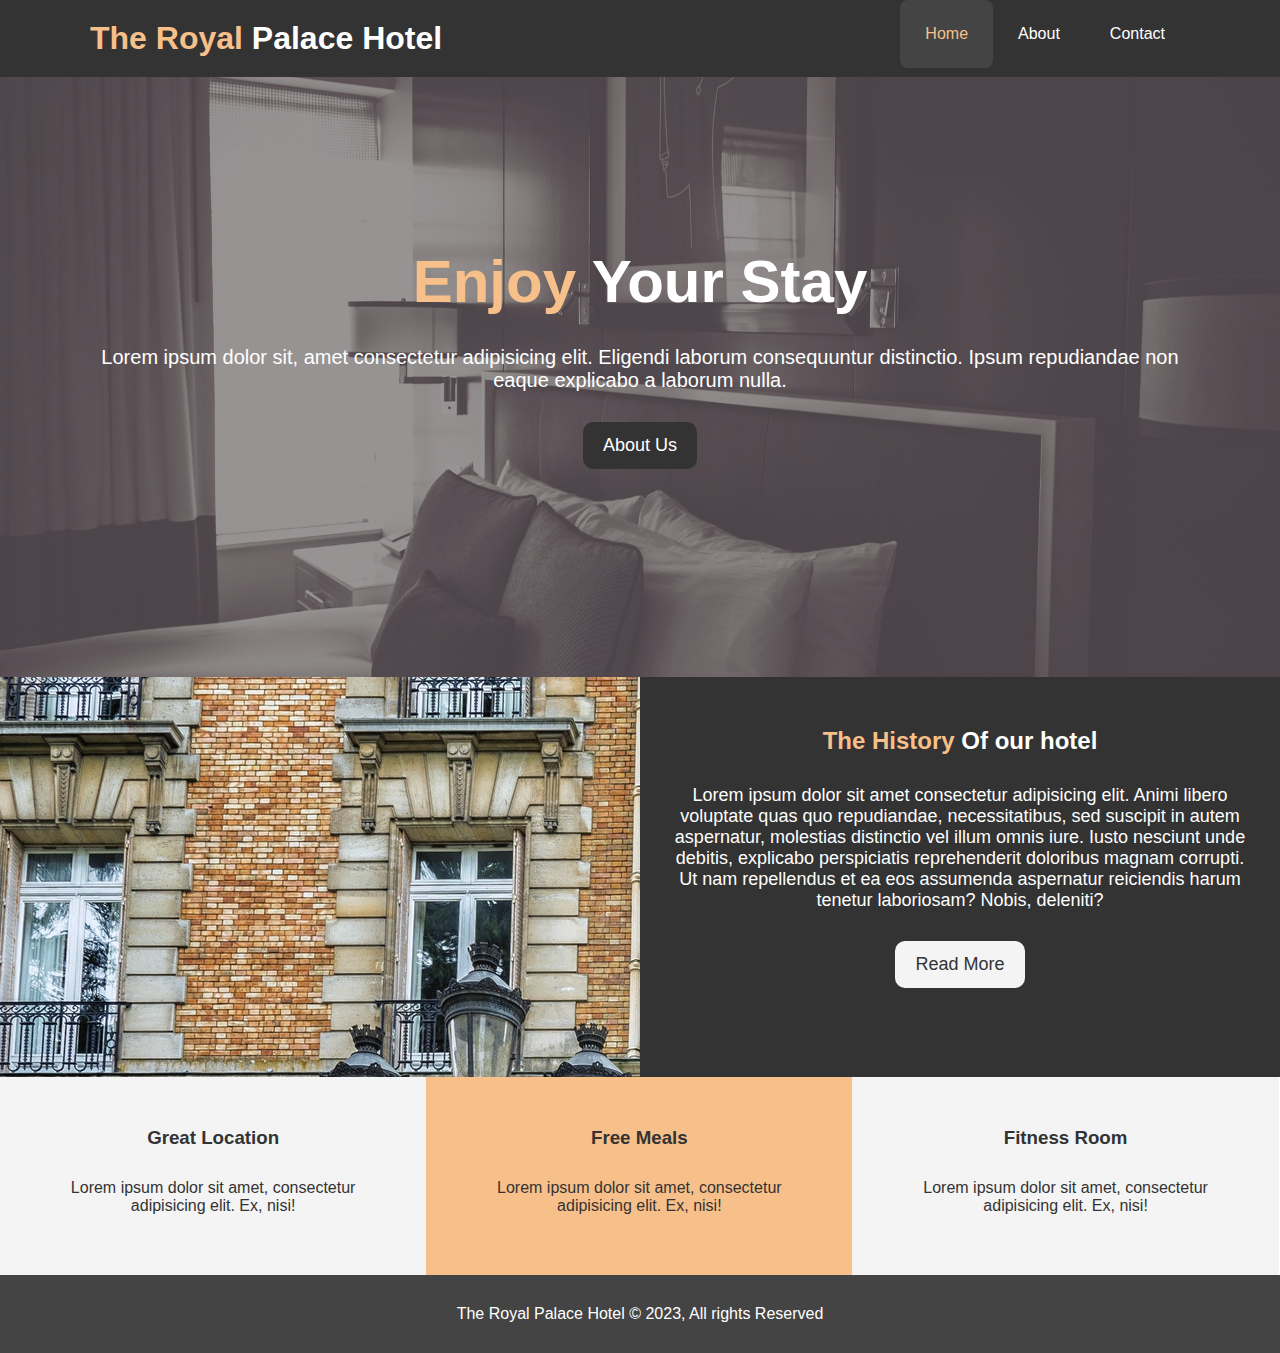
<file: index.html>
<!DOCTYPE html>
<html>
  <head>
    <title>The Royal Palace Hotel Website</title>
    <link rel="stylesheet" href="https://use.fontawesome.com/releases/v5.6.1/css/all.css"
      integrity="sha384-gfdkjb5BdAXd+lj+gudLWI+BXq4IuLW5IT+brZEZsLFm++aCMlF1V92rMkPaX4PP"
      crossorigin="anonymous"
    />
    <link rel="stylesheet" href="css/style.css" />
  </head>
  <body>
    <header>
      <nav id="navbar">
        <div class="container">
          <!-- <img class="logo_pic" src="img/logo.jpg" alt="#"> -->
          <h1 class="logo"><a href="img/logo.jpg"><span class="text-primary">The Royal</span> Palace Hotel</a></h1>
          <ul>
            <li><a href="#" class="current">Home</a></li>
            <li><a href="about.html">About</a></li>
            <li><a href="contact.html">Contact</a></li>
          </ul>
        </div>
      </nav>
      <div id="showcase">
        <div class="container">
          <div class="showcase-content">
            <h1><span class="text-primary">Enjoy</span> Your Stay</h1>
            <p>
              Lorem ipsum dolor sit, amet consectetur adipisicing elit. Eligendi
              laborum consequuntur distinctio. Ipsum repudiandae non eaque
              explicabo a laborum nulla.
            </p>
            <a href="about.html" class="btn">About Us</a>
          </div>
        </div>
      </div>
    </header>
    <section id="home-info" class="bg-dark">
      <div class="info-img"></div>
      <div class="info-content">
        <h2><span class="text-primary">The History</span> Of our hotel</h2>
        <p>
          Lorem ipsum dolor sit amet consectetur adipisicing elit. Animi libero
          voluptate quas quo repudiandae, necessitatibus, sed suscipit in autem
          aspernatur, molestias distinctio vel illum omnis iure. Iusto nesciunt
          unde debitis, explicabo perspiciatis reprehenderit doloribus magnam
          corrupti. Ut nam repellendus et ea eos assumenda aspernatur reiciendis
          harum tenetur laboriosam? Nobis, deleniti?
        </p>
        <a href="about.html" class="btn btn-light">Read More</a>
      </div>
    </section>
    <section id="features">
      <div class="box bg-light">
        <i class="fas fa-hotel fa-3x"></i>
        <h3>Great Location</h3>
        <p>
          Lorem ipsum dolor sit amet, consectetur adipisicing elit. Ex, nisi!
        </p>
      </div>
      <div class="box bg-primary">
        <i class="fas fa-utensils fa-3x"></i>
        <h3>Free Meals</h3>
        <p>
          Lorem ipsum dolor sit amet, consectetur adipisicing elit. Ex, nisi!
        </p>
      </div>
      <div class="box bg-light">
        <i class="fas fa-dumbbell fa-3x"></i>
        <h3>Fitness Room</h3>
        <p>
          Lorem ipsum dolor sit amet, consectetur adipisicing elit. Ex, nisi!
        </p>
      </div>
    </section>
    <div class="clr"></div>
    <footer id="main-footer">
      <p>The Royal Palace Hotel &copy; 2023, All rights Reserved</p>
    </footer>
  </body>
</html>
</file>
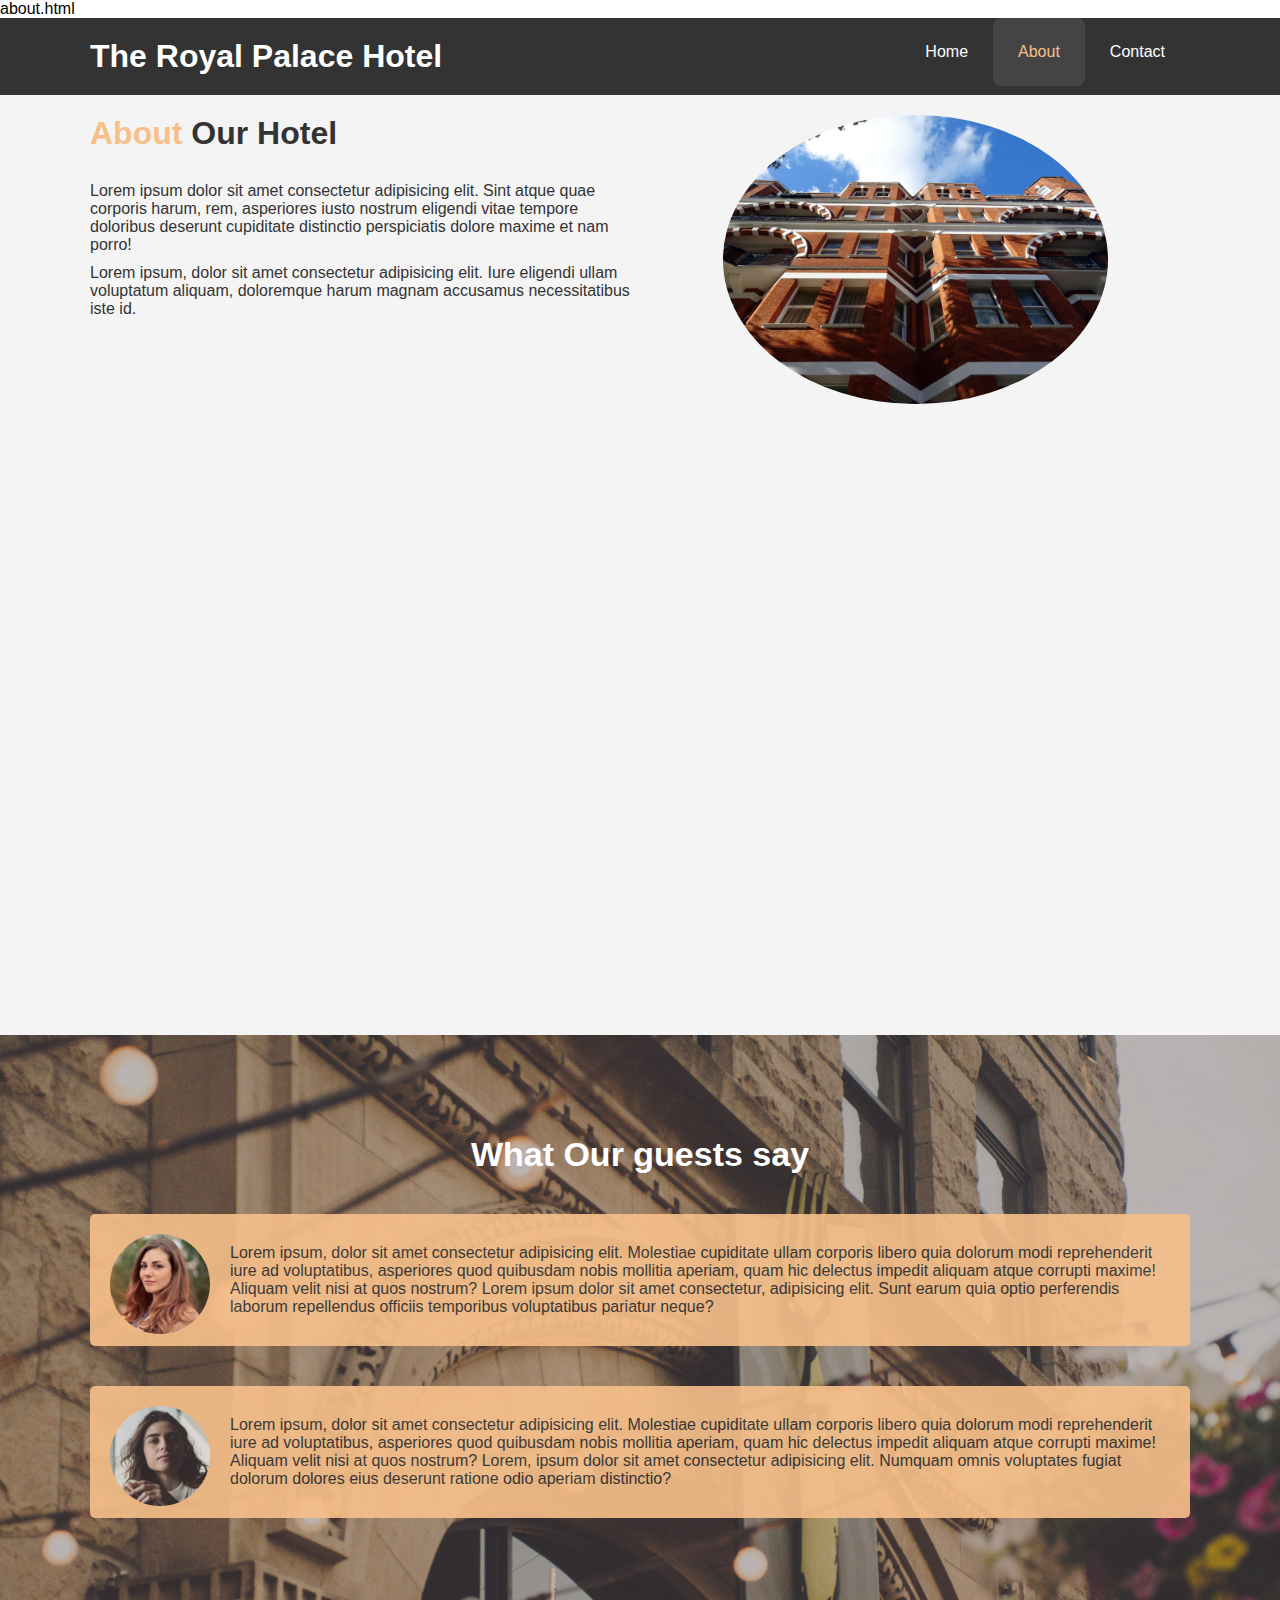
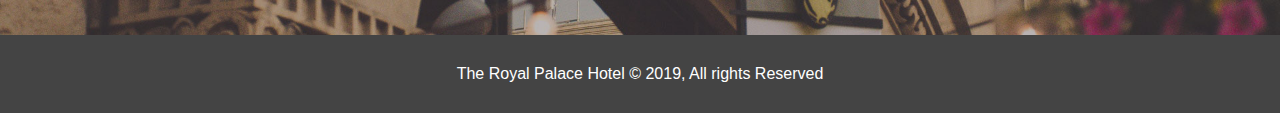
<file: about.html>
about.html
<!DOCTYPE html>
<html>
  <head>
    <title>Hotel Website</title>
    <link rel="stylesheet" href="css/style.css" />
  </head>
  <body>
    <header>
      <nav id="navbar">
        <div class="container">
          <h1 class="logo"><a href="#">The Royal Palace Hotel</a></h1>
          <ul>
            <li><a href="index.html">Home</a></li>
            <li><a href="about.html" class="current">About</a></li>
            <li><a href="contact.html">Contact</a></li>
          </ul>
        </div>
      </nav>
    </header>

    <section id="about-info" class="bg-light">
      <div class="container">
        <div class="info-left">
          <h1><span class="text-primary">About</span> Our Hotel</h1>
          <p>
            Lorem ipsum dolor sit amet consectetur adipisicing elit. Sint atque
            quae corporis harum, rem, asperiores iusto nostrum eligendi vitae
            tempore doloribus deserunt cupiditate distinctio perspiciatis dolore
            maxime et nam porro!
          </p>
          <p>
            Lorem ipsum, dolor sit amet consectetur adipisicing elit. Iure
            eligendi ullam voluptatum aliquam, doloremque harum magnam accusamus
            necessitatibus iste id.
          </p>
        </div>
        <div class="info-right">
          <img src="./img/photo-2.jpg" alt="our beautiful hotel" />
        </div>
      </div>
    </section>

    <div class="clr"></div>

    <section id="testimonials">
      <div class="container">
        <h2>What Our guests say</h2>

        <div class="testimonial bg-primary">
          <img src="img/person-1.jpg" alt="Zumrad" />
          <p>
            Lorem ipsum, dolor sit amet consectetur adipisicing elit. Molestiae
            cupiditate ullam corporis libero quia dolorum modi reprehenderit
            iure ad voluptatibus, asperiores quod quibusdam nobis mollitia
            aperiam, quam hic delectus impedit aliquam atque corrupti maxime!
            Aliquam velit nisi at quos nostrum? Lorem ipsum dolor sit amet
            consectetur, adipisicing elit. Sunt earum quia optio perferendis
            laborum repellendus officiis temporibus voluptatibus pariatur neque?
          </p>
        </div>
        <div class="testimonial bg-primary">
          <img src="img/person-2.jpg" alt="Qimmat" />
          <p>
            Lorem ipsum, dolor sit amet consectetur adipisicing elit. Molestiae
            cupiditate ullam corporis libero quia dolorum modi reprehenderit
            iure ad voluptatibus, asperiores quod quibusdam nobis mollitia
            aperiam, quam hic delectus impedit aliquam atque corrupti maxime!
            Aliquam velit nisi at quos nostrum? Lorem, ipsum dolor sit amet
            consectetur adipisicing elit. Numquam omnis voluptates fugiat
            dolorum dolores eius deserunt ratione odio aperiam distinctio?
          </p>
        </div>
      </div>
    </section>

    <footer id="main-footer">
      <p>The Royal Palace Hotel &copy; 2019, All rights Reserved</p>
    </footer>
  </body>
</html>
</file>
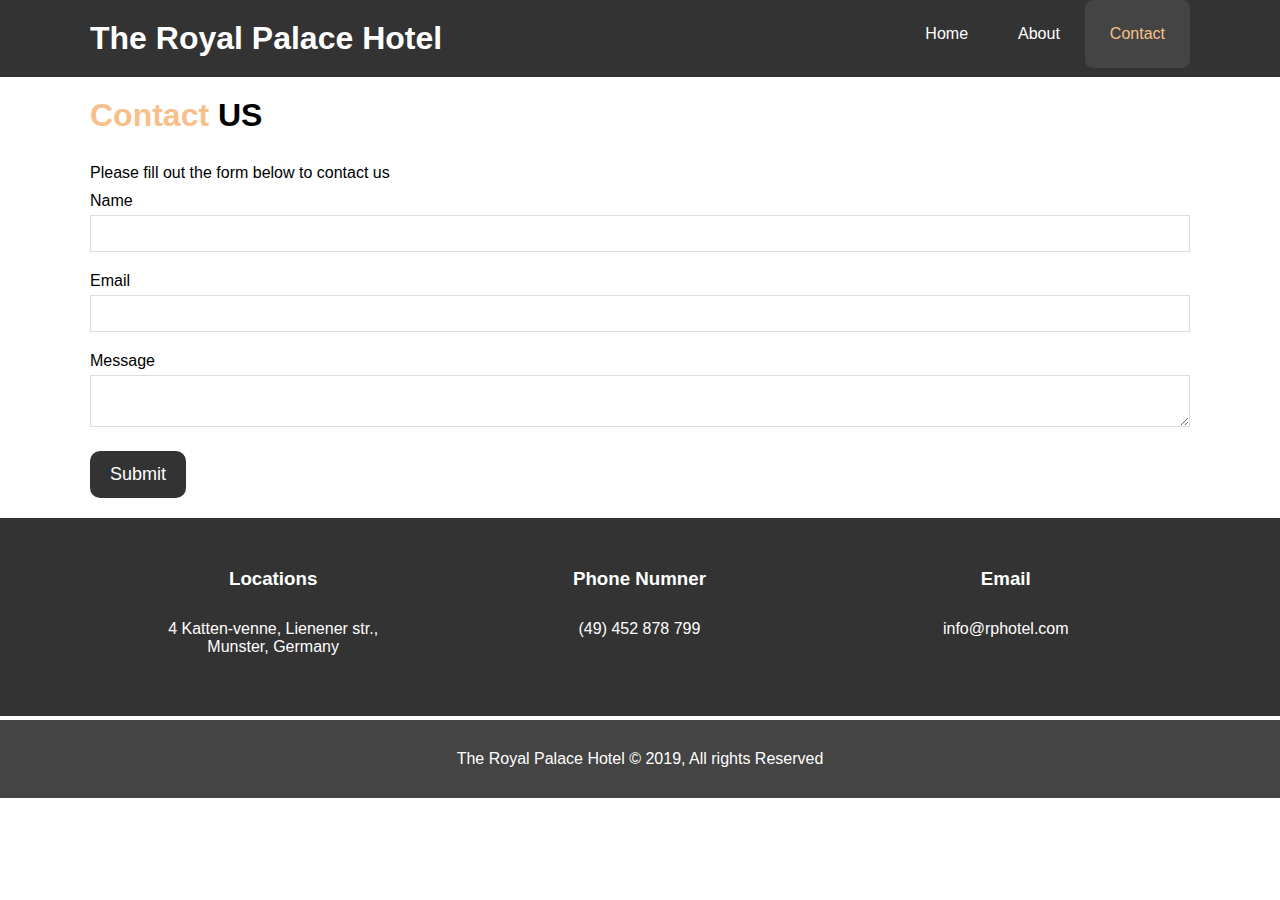
<file: contact.html>
<!DOCTYPE html>
<html>
  <head>
    <title>Hotel Website</title>
    <link rel="stylesheet" href="css/style.css" />
    <link
      rel="stylesheet"
      href="https://use.fontawesome.com/releases/v5.6.1/css/all.css"
      integrity="sha384-gfdkjb5BdAXd+lj+gudLWI+BXq4IuLW5IT+brZEZsLFm++aCMlF1V92rMkPaX4PP"
      crossorigin="anonymous"
    />
  </head>
  <body>
    <header>
      <nav id="navbar">
        <div class="container">
          <h1 class="logo"><a href="#">The Royal Palace Hotel</a></h1>
          <ul>
            <li><a href="index.html">Home</a></li>
            <li><a href="about.html">About</a></li>
            <li><a href="contact.html" class="current">Contact</a></li>
          </ul>
        </div>
      </nav>
    </header>

    <section id="contact-form">
      <div class="container">
        <h1><span class="text-primary">Contact</span> US</h1>
        <p>Please fill out the form below to contact us</p>

        <form>
          <div class="form-group">
            <label for="name">Name</label>
            <input type="text" id="name" name="name" />
          </div>
          <div class="form-group">
            <label for="email">Email</label>
            <input type="text" id="email" name="email" />
          </div>
          <div class="form-group">
            <label for="message">Message</label>
            <textarea type="text" id="message" name="message"></textarea>
          </div>
          <button class="btn">Submit</button>
        </form>
      </div>
    </section>

    <section id="contact-info" class="bg-dark">
      <div class="container">
        <div class="box">
          <i class="fas fa-hotel fa-3x"></i>
          <h3>Locations</h3>
          <p>
            4 Katten-venne, Lienener str., Munster, Germany
          </p>
        </div>
        <div class="box">
          <i class="fas fa-phone fa-3x"></i>
          <h3>Phone Numner</h3>
          <p>
            (49) 452 878 799
          </p>
        </div>
        <div class="box">
          <i class="fas fa-hotel fa-3x"></i>
          <h3>Email</h3>
          <p>
            info@rphotel.com
          </p>
        </div>
      </div>
    </section>

    <div class="clr"></div>

    <footer id="main-footer">
      <p>The Royal Palace Hotel &copy; 2019, All rights Reserved</p>
    </footer>
  </body>
</html>
</file>
<file: css/style.css>
/* Reset */
* {
  margin: 0;
  padding: 0;
  box-sizing: border-box;
}

/* main styling */
html,
body {
  font-family: sans-serif;
}

a {
  color: #333;
  text-decoration: none;
}

h1,
h2,
h3 {
  padding-bottom: 20px;
}

p {
  margin: 10px 0;
}

#navbar {
  background-color: #333;
  color: #fff;
  overflow: auto;
  
}

#navbar a {
  color: #fff;
}
#navbar h1 {
  float: left;
  padding-top: 20px;

}

#navbar ul {
  float: right;
  list-style: none;
  
}

#navbar ul li {
  float: left;
}

#navbar ul li a {
  display: inline-block;
  padding: 25px;
}

#navbar ul li a:hover,
#navbar ul li a.current {
  background-color: #444;
  color: #f7c08a;
  border-radius: 8px;
}

.container {
  max-width: 1100px;
  margin: auto;
}

/* .logo_pic {
  width: 120px;
  box-sizing: border-box;
  margin: 0px;
} */

.text-primary {
  color: #f7c08a;
}

.lead {
  font-size: 20px;
}

.btn {
  display: inline-block;
  font-size: 18px;
  color: #fff;
  background-color: #333;
  padding: 13px 20px;
  border: none;
  cursor: pointer;
  border-radius: 10px;
}

.btn:hover {
  background-color: #f7c08a;
  color: #333;
}

.btn-light {
  background-color: #f4f4f4;
  color: #333;
}

.btn-dark {
  background-color: #333;
  color: #fff;
}

.bg-dark {
  background-color: #333;
  color: #fff;
}

.bg-light {
  background-color: #f4f4f4;
  color: #333;
}

.bg-primary {
  background-color: #f7c08a;
  color: #333;
}

.clr {
  clear: both;
}

/* Showcase section */
#showcase {
  background-image: url("../img/showcase.jpg");
  background-repeat: no-repeat;
  background-position: center;
  background-size: cover;
  height: 600px;
}

#showcase .showcase-content {
  text-align: center;
  color: #fff;
  padding-top: 170px;
}

#showcase h1 {
  font-size: 60px;
}

#showcase p {
  padding-bottom: 20px;
  font-size: 20px;
}

#home-info {
  height: 400px;
}

#home-info .info-img {
  float: left;
  width: 50%;
  height: 100%;
  background-image: url("../img/photo-1.jpg");
}

#home-info .info-content {
  float: right;
  width: 50%;
  height: 100%;
  text-align: center;
  padding: 50px 30px;
}

#home-info .info-content p {
  padding-bottom: 20px;
  font-size: 18px;
}

/* Features section */

.box {
  width: 33.3%;
  float: left;
  padding: 50px;
  text-align: center;
}

.box i {
  margin-bottom: 10px;
}

#main-footer {
  text-align: center;
  background-color: #444;
  color: #fff;
  padding: 20px;
}

/* About us page */
#about-info {
  padding: 20px 0;
  display: inline-block;
  width: 100%;
}

#about-info .info-right {
  float: right;
  width: 50%;
  min-height: 100%;
}

#about-info .info-right img {
  display: block;
  margin: auto;
  width: 70%;
  border-radius: 50%;
}

#about-info .info-left {
  float: left;
  width: 50%;
  min-height: 100%;
}

/* testimonial section */

#testimonials {
  height: 600px;
  padding-top: 100px;
  background-image: url("../img/test-bg.jpg");
  background-repeat: no-repeat;
  background-size: cover;
}

#testimonials h2 {
  color: #fff;
  text-align: center;
  padding-bottom: 40px;
  font-size: 34px;
}

#testimonials .testimonial {
  padding: 20px;
  margin-bottom: 40px;
  border-radius: 5px;
  opacity: 0.9;
}

#testimonials .testimonial img {
  width: 100px;
  float: left;
  margin-right: 20px;
  border-radius: 50%;
}

/* contact us page */
#contact-form {
  padding: 20px 0;
}

#contact-form h1 {
  font-size: 32px;
}
#contact-form .form-group {
  margin-bottom: 20px;
}

#contact-form label {
  display: block;
  margin-bottom: 5px;
}

#contact-form input,
#contact-form textarea {
  width: 100%;
  padding: 10px;
  border: 1px solid #ddd;
}

#contact-info {
  display: inline-block;
  width: 100%;
}
</file>
